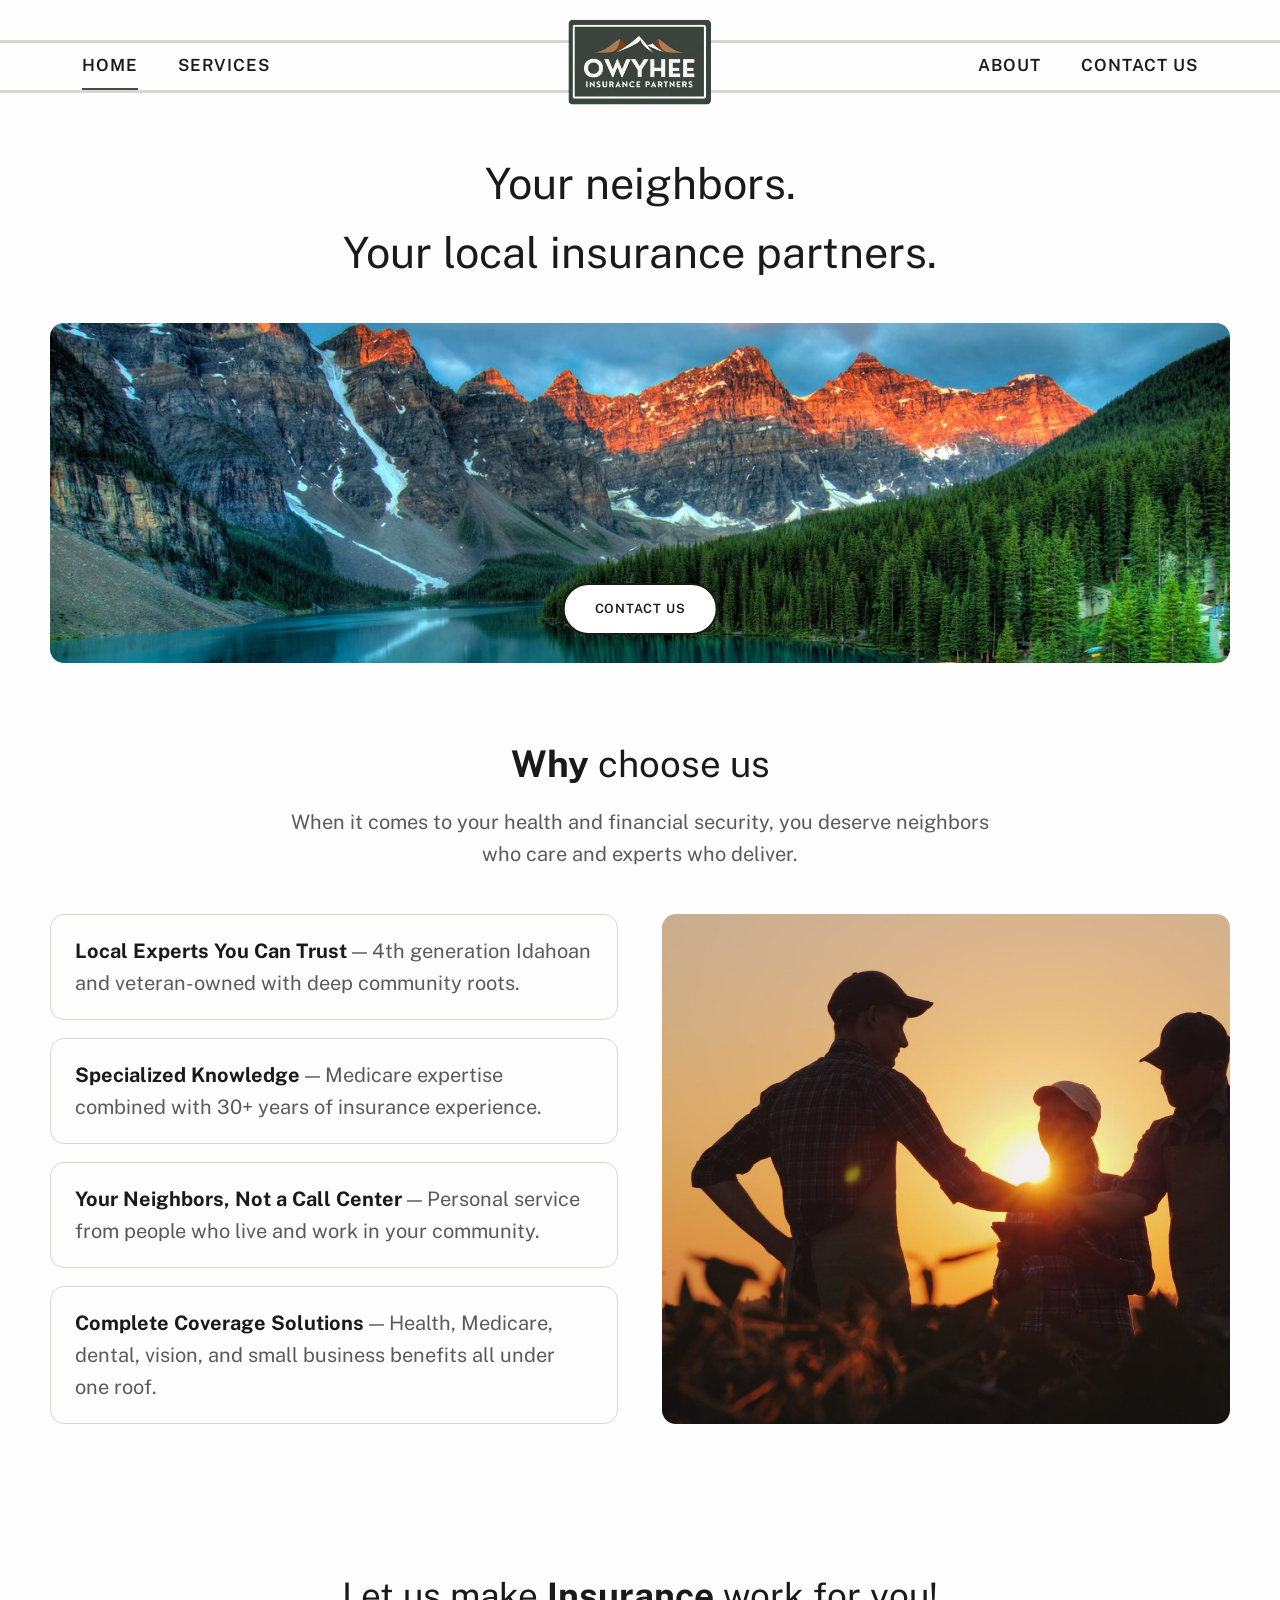
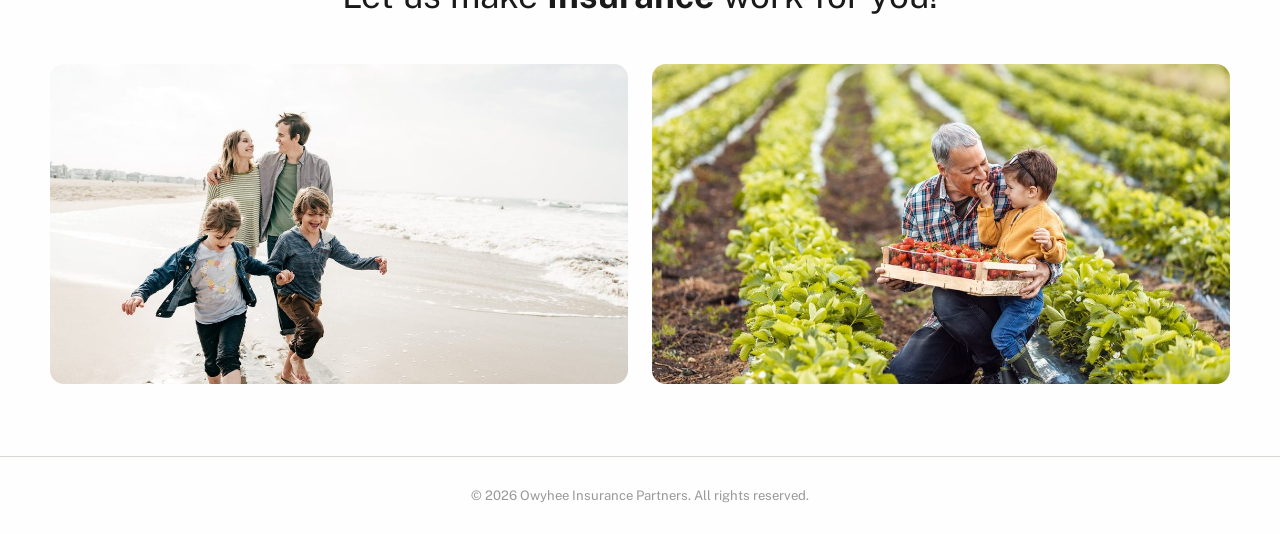
<file: index.html>
<!DOCTYPE html>
<html lang="en">
  <head>
    <!-- Google tag (gtag.js) -->
      <script async src="https://www.googletagmanager.com/gtag/js?id=G-1FSS5TMZQ0"></script>
      <script>
        window.dataLayer = window.dataLayer || [];
        function gtag(){dataLayer.push(arguments);}
        gtag('js', new Date());

        gtag('config', 'G-1FSS5TMZQ0');
      </script>
    <meta charset="UTF-8">
    <meta name="viewport" content="width=device-width, initial-scale=1">
    <title>Home | Owyhee Insurance Partners</title>
    <meta name="description" content="Your neighbors, your local insurance partners. Serving Owyhee and Canyon counties, Idaho.">
    <link rel="preconnect" href="https://fonts.googleapis.com">
    <link rel="preconnect" href="https://fonts.gstatic.com" crossorigin>
    <link href="https://fonts.googleapis.com/css2?family=Public+Sans:ital,wght@0,300..900;1,300..900&display=swap" rel="stylesheet">
    <link rel="stylesheet" href="assets/style.css">
  </head>
  
  <body>
    <header class="site-header" id="header">
      <div class="wrap">
        <div class="nav-container">
          <div class="nav-group left">
            <nav><a href="index.html" class="active">Home</a></nav>
            <nav><a href="services.html">Services</a></nav>
          </div>

          <div class="nav-group right">
            <nav><a href="about.html">About</a></nav>
            <nav><a href="contact.html">Contact Us</a></nav>
          </div>
        </div>

        <a href="index.html" class="logo">
          <div class="logo-badge"><img class="logo-img" src="assets/images/logo.svg" alt="Owyhee Insurance Partners logo"></div>
        </a>

        <button class="hamburger" id="hamburger" aria-label="Toggle navigation">
          <span></span><span></span><span></span>
        </button>
      </div>
    </header>

    <main>
      <section class="hero wrap">
        <h1>Your neighbors.<br>Your local insurance partners.</h1>
        <div class="hero-image">
          <img src="assets/images/hero-mountains.jpg" alt="Mountain range at sunrise reflected in a lake">
          <a href="contact.html" class="btn btn-light">Contact Us</a>
        </div>
      </section>

      <section class="section wrap">
        <div class="section-heading">
          <h2><strong>Why</strong> choose us</h2>
          <p>When it comes to your health and financial security, you deserve neighbors who care and experts who deliver.</p>
        </div>
        <div class="why-grid">
          <div class="why-list">
            <div class="why-item"><strong>Local Experts You Can Trust</strong> — 4th generation Idahoan and veteran-owned with deep community roots.</div>
            <div class="why-item"><strong>Specialized Knowledge</strong> — Medicare expertise combined with 30+ years of insurance experience.</div>
            <div class="why-item"><strong>Your Neighbors, Not a Call Center</strong> — Personal service from people who live and work in your community.</div>
            <div class="why-item"><strong>Complete Coverage Solutions</strong> — Health, Medicare, dental, vision, and small business benefits all under one roof.</div>
          </div>
          <img src="assets/images/why-choose-us.jpg" alt="Family silhouetted in a field at sunset">
        </div>
      </section>

      <section class="section wrap">
        <p class="tagline">Let us make <strong>Insurance</strong> work for you!</p>
        <div class="two-col">
          <img src="assets/images/family-beach.jpg" alt="Family walking together on the beach">
          <img src="assets/images/strawberry-field.jpg" alt="Grandfather and grandson in a strawberry field">
        </div>
      </section>

    <footer class="site-footer">
      <div class="wrap">&copy; <span id="year"></span> Owyhee Insurance Partners. All rights reserved.</div>
    </footer>

    <script src="assets/main.js"></script>
  </body>
  
</html>
</file>
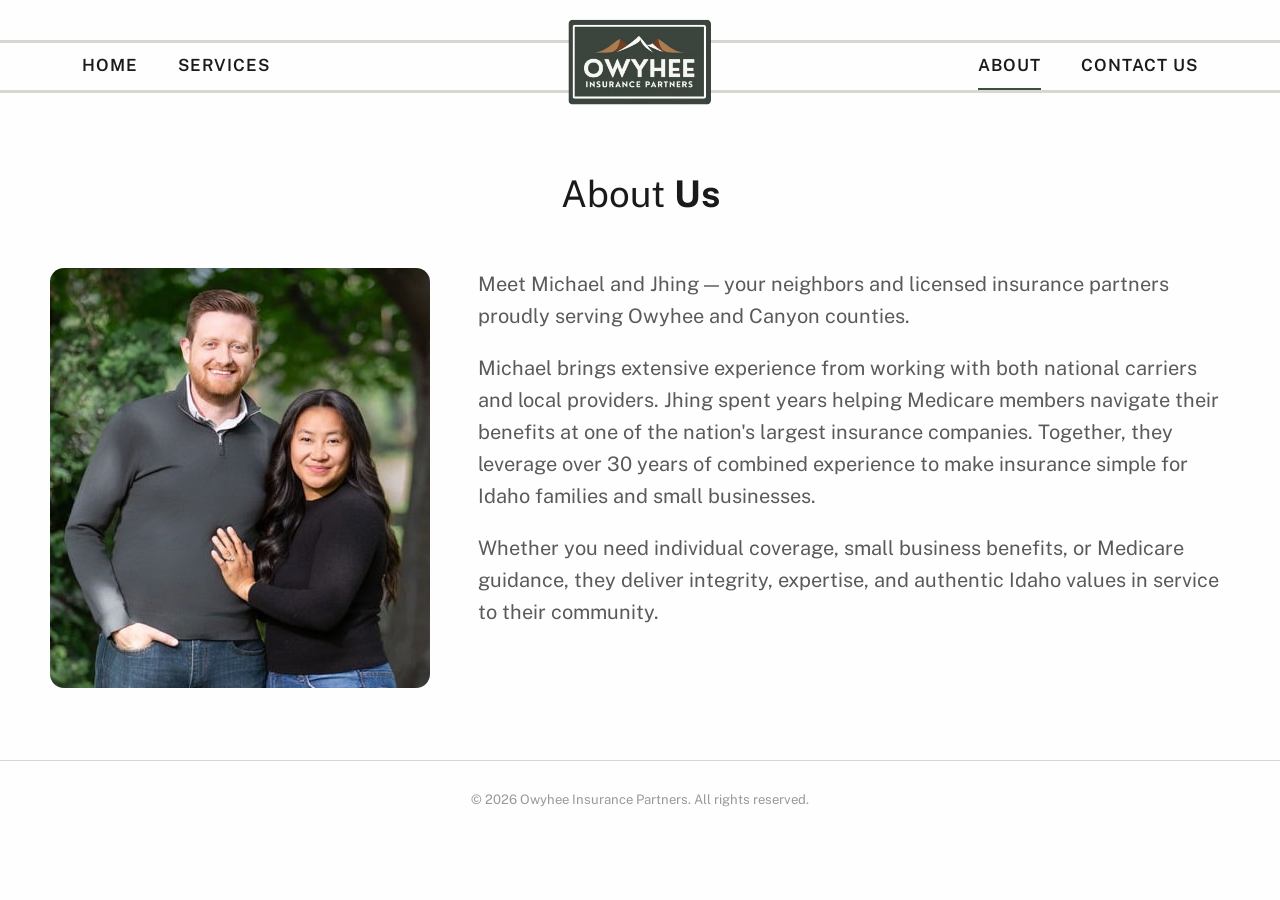
<file: about.html>
<!DOCTYPE html>
<html lang="en">
  <head>
    <!-- Google tag (gtag.js) -->
      <script async src="https://www.googletagmanager.com/gtag/js?id=G-1FSS5TMZQ0"></script>
      <script>
        window.dataLayer = window.dataLayer || [];
        function gtag(){dataLayer.push(arguments);}
        gtag('js', new Date());

        gtag('config', 'G-1FSS5TMZQ0');
      </script>
    <meta charset="UTF-8">
    <meta name="viewport" content="width=device-width, initial-scale=1">
    <title>About | Owyhee Insurance Partners</title>
    <meta name="description" content="Meet Michael and Jhing, your neighbors and licensed insurance partners serving Owyhee and Canyon counties.">
    <link rel="preconnect" href="https://fonts.googleapis.com">
    <link rel="preconnect" href="https://fonts.gstatic.com" crossorigin>
    <link href="https://fonts.googleapis.com/css2?family=Public+Sans:ital,wght@0,300..900;1,300..900&display=swap" rel="stylesheet">
    <link rel="stylesheet" href="assets/style.css">
  </head>
  
  <body>
    <header class="site-header" id="header">
      <div class="wrap">
        <div class="nav-container">
          <div class="nav-group left">
            <nav><a href="index.html">Home</a></nav>
            <nav><a href="services.html">Services</a></nav>
          </div>

          <div class="nav-group right">
            <nav><a href="about.html" class="active">About</a></nav>
            <nav><a href="contact.html">Contact Us</a></nav>
          </div>
        </div>

        <a href="index.html" class="logo">
          <div class="logo-badge"><img class="logo-img" src="assets/images/logo.svg" alt="Owyhee Insurance Partners logo"></div>
        </a>

        <button class="hamburger" id="hamburger" aria-label="Toggle navigation">
          <span></span><span></span><span></span>
        </button>
      </div>
    </header>

    <main>
      <section class="section wrap">
        <div class="section-heading"><h2>About <strong>Us</strong></h2></div>
        <div class="about-grid">
          <img src="assets/images/michael-jhing.jpg" alt="Michael and Jhing">
          <div>
            <p>Meet Michael and Jhing — your neighbors and licensed insurance partners proudly serving Owyhee and Canyon counties.</p>
            <p>Michael brings extensive experience from working with both national carriers and local providers. Jhing spent years helping Medicare members navigate their benefits at one of the nation's largest insurance companies. Together, they leverage over 30 years of combined experience to make insurance simple for Idaho families and small businesses.</p>
            <p>Whether you need individual coverage, small business benefits, or Medicare guidance, they deliver integrity, expertise, and authentic Idaho values in service to their community.</p>
          </div>
        </div>
      </section>

    </main>

    <footer class="site-footer">
      <div class="wrap">&copy; <span id="year"></span> Owyhee Insurance Partners. All rights reserved.</div>
    </footer>

    <script src="assets/main.js"></script>
  </body>

</html>
</file>
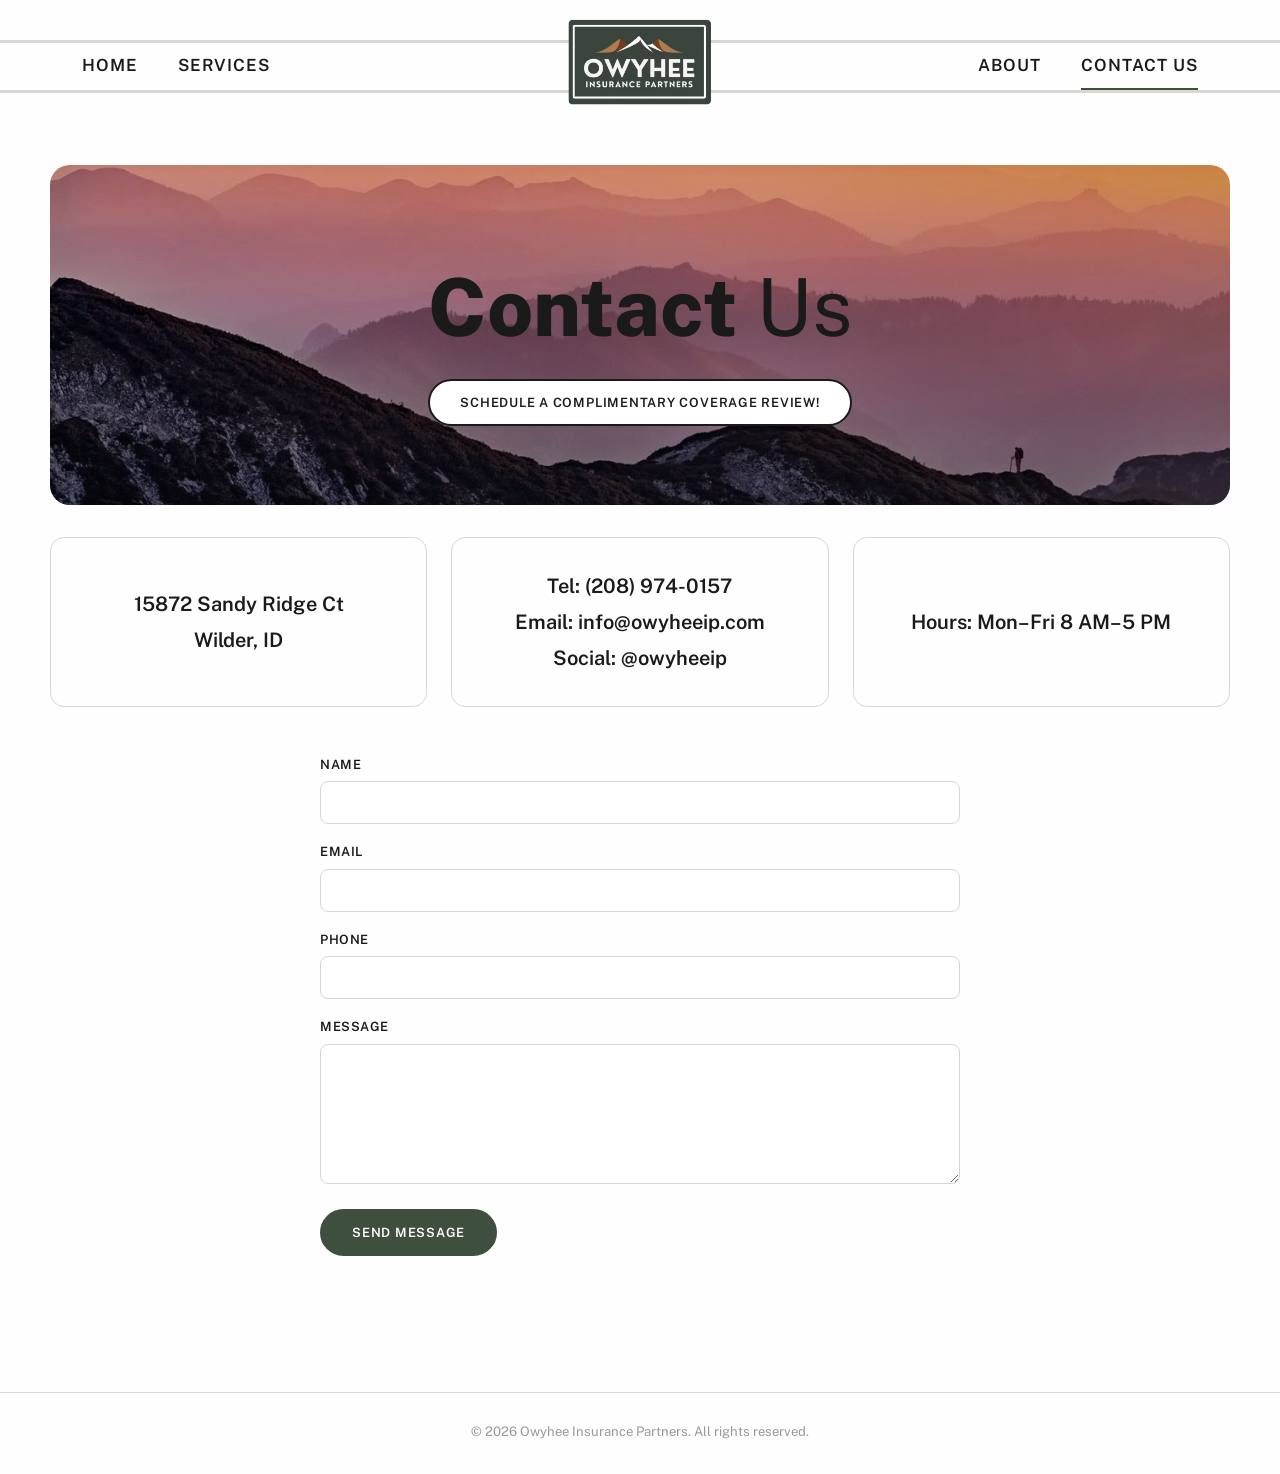
<file: contact.html>
<!DOCTYPE html>
<html lang="en">
  <head>
    <!-- Google tag (gtag.js) -->
      <script async src="https://www.googletagmanager.com/gtag/js?id=G-1FSS5TMZQ0"></script>
      <script>
        window.dataLayer = window.dataLayer || [];
        function gtag(){dataLayer.push(arguments);}
        gtag('js', new Date());

        gtag('config', 'G-1FSS5TMZQ0');
      </script>
    
    <meta charset="UTF-8">
    <meta name="viewport" content="width=device-width, initial-scale=1">
    <title>Contact Us | Owyhee Insurance Partners</title>
    <meta name="description" content="Reach out to Owyhee Insurance Partners for a free consultation. Serving Owyhee and Canyon counties, Idaho.">
    <link rel="preconnect" href="https://fonts.googleapis.com">
    <link rel="preconnect" href="https://fonts.gstatic.com" crossorigin>
    <link href="https://fonts.googleapis.com/css2?family=Public+Sans:ital,wght@0,300..900;1,300..900&display=swap" rel="stylesheet">
    <link rel="stylesheet" href="assets/style.css">
  </head>

  <body>
    <header class="site-header" id="header">
      <div class="wrap">
        <div class="nav-container">
          <div class="nav-group left">
            <nav><a href="index.html">Home</a></nav>
            <nav><a href="services.html">Services</a></nav>
          </div>

          <div class="nav-group right">
            <nav><a href="about.html">About</a></nav>
            <nav><a href="contact.html" class="active">Contact Us</a></nav>
          </div>
        </div>

        <a href="index.html" class="logo">
          <div class="logo-badge"><img class="logo-img" src="assets/images/logo.svg" alt="Owyhee Insurance Partners logo"></div>
        </a>

        <button class="hamburger" id="hamburger" aria-label="Toggle navigation">
          <span></span><span></span><span></span>
        </button>
      </div>
    </header>

    <main>
      <section class="section wrap">
        <div class="contact-section-2">
          <div class="contact-banner">
              <img class="contact-img" src="assets/images/contact-banner.jpg" alt="Mountain ridge at sunset with hiker silhouette">
              <div class="contact-text">
                <h2><strong>Contact</strong> Us</h2>
                <p>
                  <!-- Calendly link widget begin -->
                  <link href="https://assets.calendly.com/assets/external/widget.css" rel="stylesheet">
                  <script src="https://assets.calendly.com/assets/external/widget.js" type="text/javascript" async></script>
                  <button class="btn btn-light" href="" onclick="Calendly.initPopupWidget({url: 'https://calendly.com/owyheeip-info/30min?primary_color=3f4f3e'});return false;">Schedule a complimentary coverage review!</button>
                  <!-- Calendly link widget end -->
                </p>
              </div>
          </div>
          <div class="contact-calendar">
            <!-- Calendly link widget begin
            <link href="https://assets.calendly.com/assets/external/widget.css" rel="stylesheet">
            <script src="https://assets.calendly.com/assets/external/widget.js" type="text/javascript" async></script>
            <a href="" onclick="Calendly.initPopupWidget({url: 'https://calendly.com/owyheeip-info/30min?primary_color=3f4f3e'});return false;">Schedule time with me</a>
            Calendly link widget end -->
          </div>
        </div>
      
        <div class="contact-cards">
          <div class="contact-card"><p>15872 Sandy Ridge Ct</p><p>Wilder, ID</p></div>
          <div class="contact-card"><p>Tel: (208) 974-0157</p><p>Email: info@owyheeip.com</p><p>Social: @owyheeip</p></div>
          <div class="contact-card"><p>Hours: Mon–Fri 8 AM–5 PM</p></div>
        </div>
      
        <!-- <form action="https://script.google.com/a/macros/owyheeip.com/s/AKfycbwD8fFKH2V5GP5Qi-Uq7rC5O37Fb1kE0JHgO-Haxu9eo7GTpqAcMEWmK5WZsVJjF9rNMA/exec" method="POST" class="contact-form" target="iframe"> -->
          <form class="contact-form" target="iframe" id="userForm">
          <div>
            <label for="name">Name</label>
            <input type="text" id="name" name="name" required>
          </div>
          <div>
            <label for="email">Email</label>
            <input type="email" id="email" name="email" required>
          </div>
          <div>
            <label for="phone">Phone</label>
            <input type="tel" id="phone" name="phone">
          </div>
          <div>
            <label for="message">Message</label>
            <textarea id="message" name="message" required></textarea>
          </div>
          <button type="submit" class="btn">Send Message</button>
          <p class="form-status" role="status"></p>
        </form>
        <iframe name="iframe" style="position: absolute; visibility: hidden"></iframe>
      </section>
    </main>

    <footer class="site-footer">
      <div class="wrap">&copy; <span id="year"></span> Owyhee Insurance Partners. All rights reserved.</div>
    </footer>

    <script src="assets/main.js"></script>
  </body>

</html>
</file>
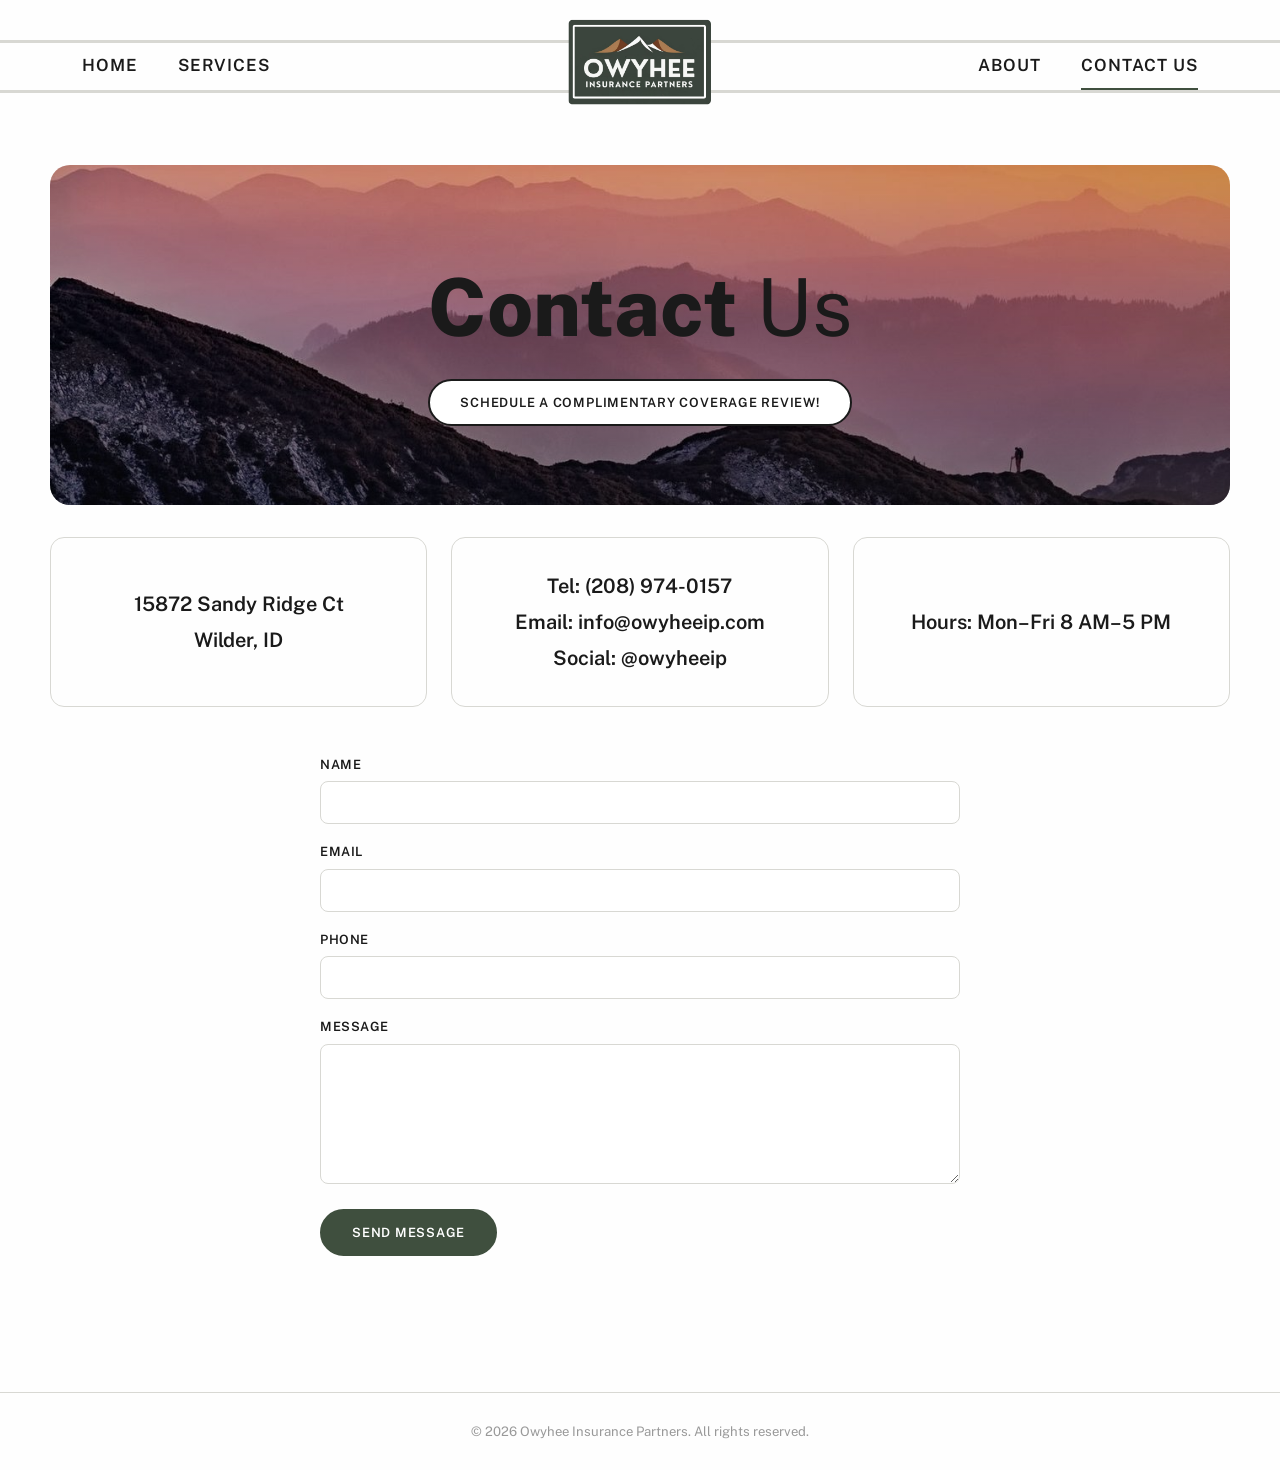
<file: contact_copy.html>
<!DOCTYPE html>
<html lang="en">
<head>
<meta charset="UTF-8">
<meta name="viewport" content="width=device-width, initial-scale=1">
<title>Contact Us | Owyhee Insurance Partners</title>
<meta name="description" content="Reach out to Owyhee Insurance Partners for a free consultation. Serving Owyhee and Canyon counties, Idaho.">
<link rel="preconnect" href="https://fonts.googleapis.com">
<link rel="preconnect" href="https://fonts.gstatic.com" crossorigin>
<link href="https://fonts.googleapis.com/css2?family=Public+Sans:ital,wght@0,300..900;1,300..900&display=swap" rel="stylesheet">
<link rel="stylesheet" href="assets/style.css">
</head>
<body>

<header class="site-header" id="header">
  <div class="wrap">
    <div class="nav-group left">
      <nav><a href="index.html">Home</a></nav>
      <nav><a href="services.html">Services</a></nav>
    </div>

    <a href="index.html" class="logo">
      <div class="logo-badge"><img class="logo-img" src="assets/images/logo.svg" alt="Owyhee Insurance Partners logo"></div>
    </a>

    <div class="nav-group right">
      <nav><a href="about.html">About</a></nav>
      <nav><a href="contact.html" class="active">Contact Us</a></nav>
    </div>

    <button class="hamburger" id="hamburger" aria-label="Toggle navigation">
      <span></span><span></span><span></span>
    </button>
  </div>
</header>

<main>
  <section class="section wrap">
    <div class="contact-section-2">
      <div class="contact-banner">
          <img class="contact-img" src="assets/images/contact-banner.jpg" alt="Mountain ridge at sunset with hiker silhouette">
          <div class="contact-text">
            <h2><strong>Contact</strong> Us</h2>
            <p>
              <!-- Calendly link widget begin -->
              <link href="https://assets.calendly.com/assets/external/widget.css" rel="stylesheet">
              <script src="https://assets.calendly.com/assets/external/widget.js" type="text/javascript" async></script>
              <button class="btn btn-light" href="" onclick="Calendly.initPopupWidget({url: 'https://calendly.com/owyheeip-info/30min?primary_color=3f4f3e'});return false;">Schedule a complimentary coverage review!</button>
              <!-- Calendly link widget end -->
            </p>
          </div>
      </div>
      <div class="contact-calendar">
        <!-- Calendly link widget begin
        <link href="https://assets.calendly.com/assets/external/widget.css" rel="stylesheet">
        <script src="https://assets.calendly.com/assets/external/widget.js" type="text/javascript" async></script>
        <a href="" onclick="Calendly.initPopupWidget({url: 'https://calendly.com/owyheeip-info/30min?primary_color=3f4f3e'});return false;">Schedule time with me</a>
        Calendly link widget end -->
      </div>
    </div>
  
    <div class="contact-cards">
      <div class="contact-card"><p>15872 Sandy Ridge Ct</p><p>Wilder, ID</p></div>
      <div class="contact-card"><p>Tel: (208) 974-0157</p><p>Email: info@owyheeip.com</p><p>Social: @owyheeip</p></div>
      <div class="contact-card"><p>Hours: Mon–Fri 8 AM–5 PM</p></div>
    </div>
  
    <form class="contact-form">
      <div>
        <label for="name">Name</label>
        <input type="text" id="name" name="name" required>
      </div>
      <div>
        <label for="email">Email</label>
        <input type="email" id="email" name="email" required>
      </div>
      <div>
        <label for="phone">Phone</label>
        <input type="tel" id="phone" name="phone">
      </div>
      <div>
        <label for="message">Message</label>
        <textarea id="message" name="message" required></textarea>
      </div>
      <button type="submit" class="btn">Send Message</button>
      <p class="form-status" role="status"></p>
    </form>
  </section>
</main>

<footer class="site-footer">
  <div class="wrap">&copy; <span id="year"></span> Owyhee Insurance Partners. All rights reserved.</div>
</footer>

<script src="assets/main.js"></script>
</body>
</html>
</file>
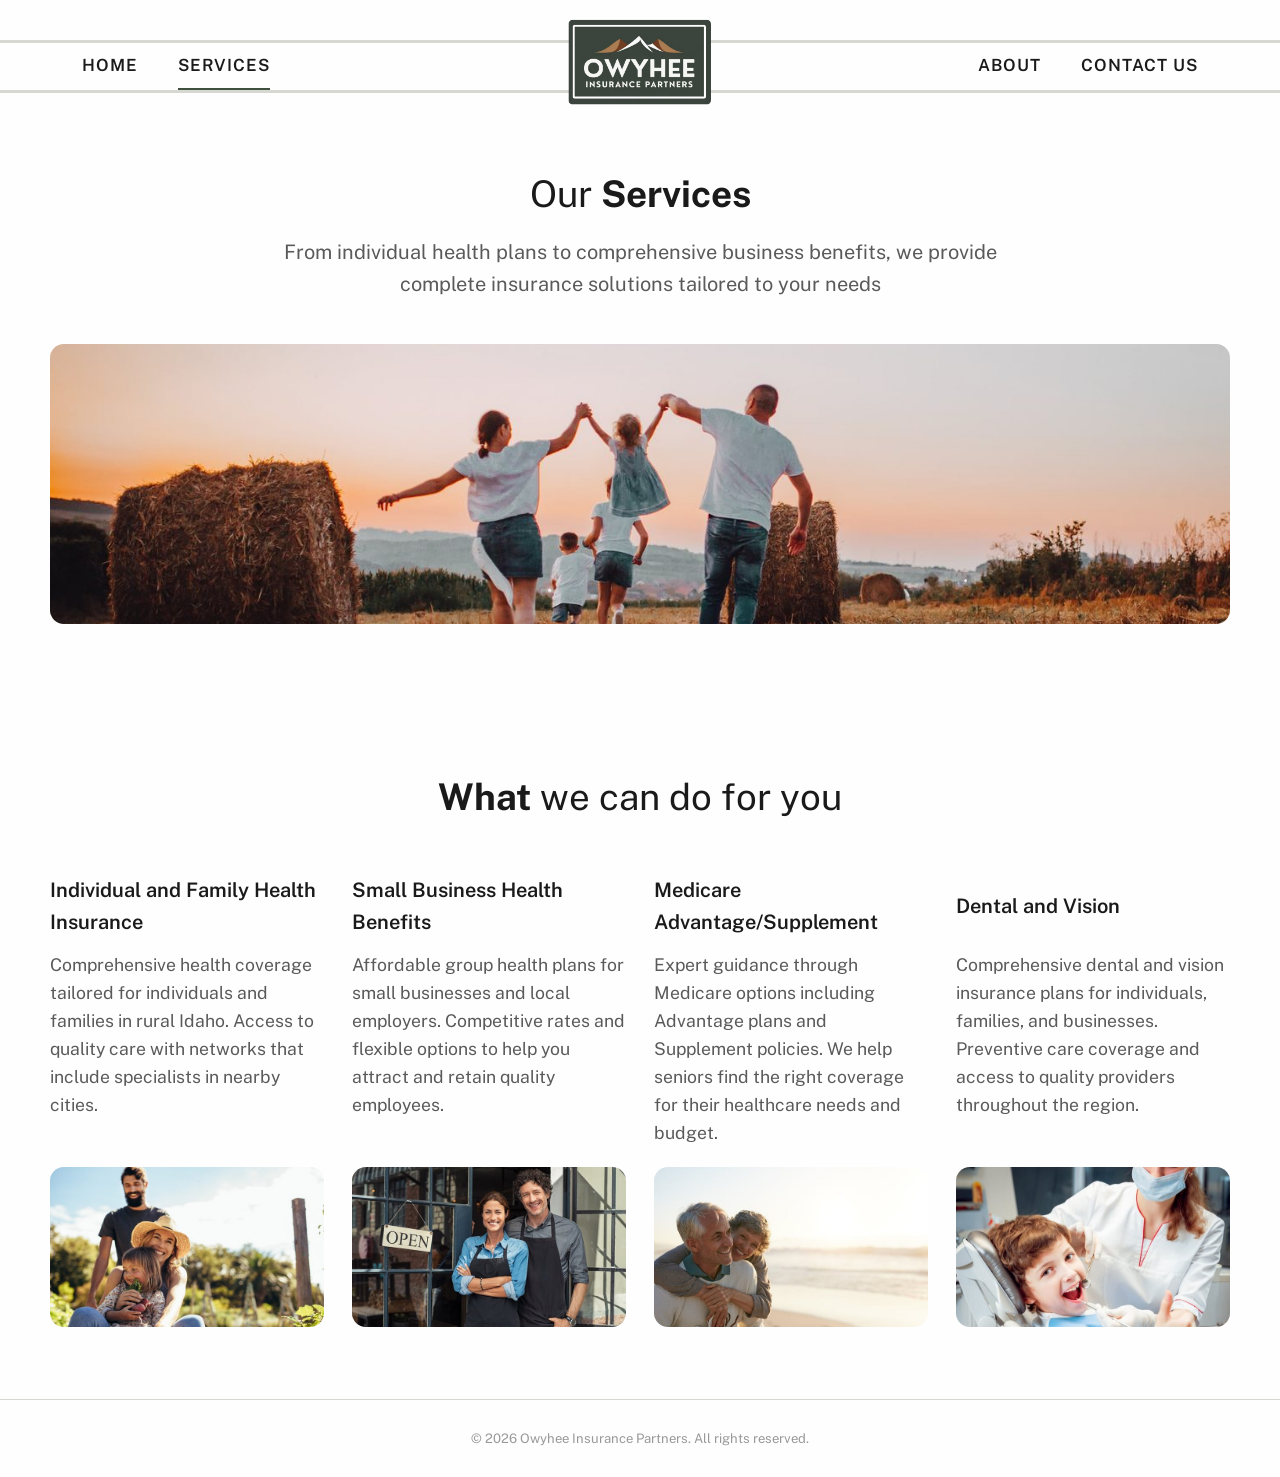
<file: services.html>
<!DOCTYPE html>
<html lang="en">
  <head>
    <!-- Google tag (gtag.js) -->
      <script async src="https://www.googletagmanager.com/gtag/js?id=G-1FSS5TMZQ0"></script>
      <script>
        window.dataLayer = window.dataLayer || [];
        function gtag(){dataLayer.push(arguments);}
        gtag('js', new Date());

        gtag('config', 'G-1FSS5TMZQ0');
      </script>
    <meta charset="UTF-8">
    <meta name="viewport" content="width=device-width, initial-scale=1">
    <title>Services | Owyhee Insurance Partners</title>
    <meta name="description" content="Individual and family health insurance, small business benefits, Medicare, dental and vision — serving Owyhee and Canyon counties, Idaho.">
    <link rel="preconnect" href="https://fonts.googleapis.com">
    <link rel="preconnect" href="https://fonts.gstatic.com" crossorigin>
    <link href="https://fonts.googleapis.com/css2?family=Public+Sans:ital,wght@0,300..900;1,300..900&display=swap" rel="stylesheet">
    <link rel="stylesheet" href="assets/style.css">
  </head>
  
  <body>
    <header class="site-header" id="header">
      <div class="wrap">
        <div class="nav-container">
          <div class="nav-group left">
            <nav><a href="index.html">Home</a></nav>
            <nav><a href="services.html" class="active">Services</a></nav>
          </div>

          <div class="nav-group right">
            <nav><a href="about.html">About</a></nav>
            <nav><a href="contact.html">Contact Us</a></nav>
          </div>
        </div>

        <a href="index.html" class="logo">
          <div class="logo-badge"><img class="logo-img" src="assets/images/logo.svg" alt="Owyhee Insurance Partners logo"></div>
        </a>

        <button class="hamburger" id="hamburger" aria-label="Toggle navigation">
          <span></span><span></span><span></span>
        </button>
      </div>
    </header>

    <main>
      <section class="section wrap">
        <div class="section-heading">
          <h2>Our <strong>Services</strong></h2>
          <p>From individual health plans to comprehensive business benefits, we provide complete insurance solutions tailored to your needs</p>
        </div>
        <div class="services-hero-image">
          <img src="assets/images/services-hero.jpg" alt="Family running through a hay field at sunset">
        </div>
      </section>

      <section class="section wrap">
        <div class="section-heading wide"><h2><strong>What</strong> we can do for you</h2></div>
        <div class="services-grid">
          <div class="service-card">
            <h3>Individual and Family Health Insurance</h3>
            <p>Comprehensive health coverage tailored for individuals and families in rural Idaho. Access to quality care with networks that include specialists in nearby cities.</p>
            <img src="assets/images/service-individual.jpg" alt="Family outdoors">
          </div>
          <div class="service-card">
            <h3>Small Business Health Benefits</h3>
            <p>Affordable group health plans for small businesses and local employers. Competitive rates and flexible options to help you attract and retain quality employees.</p>
            <img src="assets/images/service-business.jpg" alt="Small business owners">
          </div>
          <div class="service-card">
            <h3>Medicare Advantage/Supplement</h3>
            <p>Expert guidance through Medicare options including Advantage plans and Supplement policies. We help seniors find the right coverage for their healthcare needs and budget.</p>
            <img src="assets/images/service-medicare.jpg" alt="Couple on the beach">
          </div>
          <div class="service-card">
            <h3>Dental and Vision</h3>
            <p>Comprehensive dental and vision insurance plans for individuals, families, and businesses. Preventive care coverage and access to quality providers throughout the region.</p>
            <img src="assets/images/service-dental.jpg" alt="Child at dental visit">
          </div>
        </div>
      </section>

    </main>

    <footer class="site-footer">
      <div class="wrap">&copy; <span id="year"></span> Owyhee Insurance Partners. All rights reserved.</div>
    </footer>

    <script src="assets/main.js"></script>
  </body>
  
</html>
</file>
<file: assets/style.css>
/* ============================================
   Owyhee Insurance Partners — shared styles
   ============================================ */

:root {
  --forest: #3f4f3e;
  --forest-dark: #2c3a2b;
  --ink: #1a1a1a;
  --body-text: #5a5a5a;
  --cream: #fefefe;
  --border: #d8d8d3;
  --card-radius: 14px;
  --font-display: 'Public Sans', 'Segoe UI', system-ui, sans-serif;
  --font-body: 'Public Sans', 'Segoe UI', system-ui, sans-serif;
}

* { box-sizing: border-box; }

html { scroll-behavior: smooth; }

body {
  margin: 0;
  padding-top: 40px; /* clearance for the logo badge that floats above the header */
  font-family: var(--font-body);
  color: var(--body-text);
  background: var(--cream);
  line-height: 1.6;
  -webkit-font-smoothing: antialiased;
}

img { max-width: 100%; display: block; }

a { color: inherit; text-decoration: none; }

.wrap {
  max-width: 1180px;
  margin: 0 auto;
  padding: 0 32px;
}

/* ---------- Header / Nav ---------- */

.site-header {
  border-top: 3px solid var(--border);
  border-bottom: 3px solid var(--border);
  position: relative;
}

.site-header .wrap {
  display: flex;
  align-items: center;
  justify-content: space-between;
  gap: 24px;
  position: relative;
}

.nav-group { display: flex; gap: 40px; flex: 1; }
.nav-group.right { justify-content: flex-end; }

/* Container to hold both left and right navs so mobile menu can show both */
.nav-container {
  display: flex;
  align-items: center;
  flex: 1;
  justify-content: space-between;
  gap: 24px;
}

.site-header nav a {
  font-family: var(--font-display);
  font-weight: 600;
  font-size: 1.05rem;
  letter-spacing: 0.06em;
  text-transform: uppercase;
  color: var(--ink);
  padding: 14px 0;
  border-bottom: 2px solid transparent;
  display: block;
  line-height: 1;
}

.site-header nav a:hover,
.site-header nav a.active { border-color: var(--forest); }

/* Logo floats above the header row so it can overlap the border lines
   without stretching the row height around it */
.logo {
  display: flex;
  align-items: center;
  gap: 10px;
  position: absolute;
  left: 50%;
  top: 50%;
  transform: translate(-50%, -50%);
  z-index: 2;
  
}

.logo-badge {
  width: auto;
  height: 64px;
  display: flex;
  align-items: center;
  justify-content: center;
}

.logo-img {
  height: 150px;
  width: auto;
}

.hamburger {
  display: none;
  flex-direction: column;
  gap: 5px;
  background: none;
  border: none;
  cursor: pointer;
  padding: 6px;
}

.hamburger span { width: 26px; height: 2px; background: var(--ink); display: block; }

/* ---------- Buttons ---------- */

.btn {
  display: inline-block;
  padding: 14px 30px;
  border-radius: 999px;
  font-family: var(--font-display);
  font-weight: 600;
  font-size: 0.8rem;
  letter-spacing: 0.06em;
  text-transform: uppercase;
  cursor: pointer;
  border: 2px solid var(--ink);
}

.btn-light { background: #fff; color: var(--ink); }
.btn-light:hover { background: #f2f2f2; }

/* ---------- Hero ---------- */

.hero { text-align: center; padding: 56px 0 0; }

.hero h1 {
  font-family: var(--font-display);
  font-size: clamp(1.9rem, 4vw, 2.7rem);
  color: var(--ink);
  font-weight: 400;
  margin: 0 0 4px;
}

.hero h1 strong { font-weight: 700; }

.hero-image { margin: 36px 0 0; height: 340px; position: relative; border-radius: 14px; overflow: hidden; }
.hero-image img { width: 100%; height: 100%; object-fit: cover; }
.hero-image .btn { position: absolute; bottom: 28px; left: 50%; transform: translateX(-50%); border: 2px solid var(--ink); }

/* ---------- Section headings ---------- */

.section { padding: 72px 0; }

.section-heading {
  text-align: center;
  max-width: 720px;
  margin: 0 auto 44px;
  font-size: 1.25rem;
}

.section-heading.wide {
  max-width: 100%;
}

.section-heading h2 {
  font-family: var(--font-display);
  font-weight: 400;
  font-size: clamp(1.7rem, 3vw, 2.3rem);
  color: var(--ink);
  margin: 0 0 12px;
}

.section-heading h2 strong {
  font-weight: 700;
}

.section-heading p {
  margin: 0;
  font-size: 1.25rem;
}

/* ---------- Why choose us ---------- */

.why-grid {
  display: grid;
  grid-template-columns: 1fr 1fr;
  gap: 44px;
  align-items: stretch;
}

.why-list {
  display: flex;
  flex-direction: column;
  gap: 18px;
}

.why-item {
  border: 1px solid var(--border);
  border-radius: var(--card-radius);
  padding: 20px 24px;
  font-size: 1.25rem;
}

.why-item strong {
  color: var(--ink);
  font-family: var(--font-display);
}

.why-grid img {
  width: 100%;
  height: 100%;
  min-height: 100%;
  object-fit: cover;
  border-radius: var(--card-radius);
}

/* ---------- Two-photo banner ---------- */

.tagline {
  text-align: center;
  font-family: var(--font-display);
  font-weight: 400;
  font-size: clamp(1.6rem, 3vw, 2.2rem);
  color: var(--ink);
  margin: 0 0 40px;
}

.tagline strong { font-weight: 700; }

.two-col { display: grid; grid-template-columns: 1fr 1fr; gap: 24px; }
.two-col img { width: 100%; height: 320px; object-fit: cover; border-radius: var(--card-radius); }

/* ---------- Services cards ---------- */

.services-grid {
  display: grid;
  grid-template-columns: repeat(4, 1fr);
  gap: 28px;
  margin-top: 44px;
}

.service-card h3 {
  font-family: var(--font-body);
  font-weight: 600;
  font-size: 1.25rem;
  color: var(--ink);
  margin: 0 0 10px;
  min-height: 70px;
  align-content: center;
}

.service-card p {
  font-size: 1.1rem;
  margin: 0 0 16px;
  min-height: 200px;
}

.service-card img {
  width: 100%;
  height: 160px;
  object-fit: cover;
  border-radius: var(--card-radius);
}

.services-hero-image { border-radius: 14px; overflow: hidden; height: 280px; }
.services-hero-image img { width: 100%; height: 100%; object-fit: cover; }

/* ---------- About page ---------- */

.about-grid {
  display: grid;
  grid-template-columns: 380px 1fr;
  gap: 48px; align-items: start;
}

.about-grid img {
  width: 100%;
  height: 420px;
  object-fit: cover;
  border-radius: var(--card-radius);
}

.about-grid p {
  margin: 0 0 20px;
  font-size: 1.25rem;
}

/* ---------- Contact banner (reused as footer CTA) ---------- */

.contact-section {
  display: grid;
  grid-template-columns: 2fr 1fr;
}

.contact-section-2 {
  display: grid;
  
}

.contact-banner {
  position: relative;
  border-radius: 20px;
  overflow: hidden;
  min-height: 340px;
  display: flex;
  flex-direction: column;
  align-items: center;
  justify-content: center;
  text-align: center;
  color: #fff;
}

.contact-img {
  display: block;
  width: 100%;
  height: auto;
}

.contact-banner img { position: absolute; inset: 0; width: 100%; height: 100%; object-fit: cover; }

.contact-banner::after {
  content: "";
  position: absolute;
  inset: 0;
  background: linear-gradient(180deg, rgba(0,0,0,0.15), rgba(0,0,0,0.35));
}

.contact-text {
  position: absolute;
  color: white;
  padding: 10px;
}

.contact-text h2 {
  position: relative; z-index: 1;
  font-family: var(--font-display); font-weight: 400;
  font-size: clamp(5rem, 3.5vw, 2.6rem);
  margin: 0 0 8px; color: #1a1a1a;
}

.contact-banner h2 strong {
  font-weight: 800;
}

.contact-banner p {
  position: relative;
  z-index: 1;
  margin: 0;
  font-size: 1.05rem;
  color: #f4f4f4;
}

.contact-cards {
  display: grid;
  grid-template-columns: repeat(3, 1fr);
  gap: 24px;
  margin-top: 32px;
  align-content: center;
}

.contact-card {
  border: 1px solid var(--border);
  border-radius: var(--card-radius);
  padding: 28px 20px;
  text-align: center;
  font-weight: 600;
  color: var(--ink);
  font-size: 1.25rem;
  align-content: center;
}

.contact-card p {
  margin: 4px 0;
}

/* ---------- Contact form (contact page) ---------- */

.contact-form { max-width: 640px; margin: 48px auto 0; display: grid; gap: 18px; }
.contact-form label { display: block; font-family: var(--font-display); font-size: 0.8rem; font-weight: 600; letter-spacing: 0.04em; text-transform: uppercase; color: var(--ink); margin-bottom: 6px; }
.contact-form input, .contact-form textarea { width: 100%; padding: 12px 14px; border: 1px solid var(--border); border-radius: 8px; font-family: var(--font-body); font-size: 0.95rem; background: #fff; }
.contact-form textarea { min-height: 140px; resize: vertical; }
.contact-form button { justify-self: start; background: var(--forest); color: #fff; border: 2px solid var(--forest); }
.contact-form button:hover { background: var(--forest-dark); }
.form-status { font-size: 0.9rem; min-height: 1.2em; }

/* ---------- Footer ---------- */

.site-footer { border-top: 1px solid var(--border); padding: 28px 0; text-align: center; font-size: 0.82rem; color: #999; }

/* ---------- Responsive ---------- */

@media (max-width: 900px) {
  .why-grid, .about-grid, .two-col { grid-template-columns: 1fr; }
  .services-grid { grid-template-columns: repeat(2, 1fr); }
  .contact-cards { grid-template-columns: 1fr; }
  .contact-section { grid-template-columns: 1fr; }
  .about-grid img { max-height: 300px; width: auto; justify-content: center;}
  .html {max-width: 90%;}
}

/*// ...existing code...*/
@media (max-width: 768px) {
  .nav-group { display: none; }
  .hamburger { display: flex; }
  .nav-container { display: none; }
  .about-grid img {
    display: block;
    margin: 0 auto 1rem;
    max-width: 100%;
    height: auto;
  }
  
  .site-header .nav-container {
    display: none;
    position: absolute;
    top: 100%;
    left: 0;
    right: 0;
    background: #fff;
  }

  .site-header.nav-open .nav-container {
    display: flex;
    flex-direction: column;
    align-items: flex-start;
    gap: 0.5rem;
    padding: 0.75rem 1rem; /* small gap from left edge */
    box-shadow: 0 6px 18px rgba(0,0,0,0.08);
    z-index: 10;
  }

  .nav-group {
    width: 100%;
    display: flex;
    flex-direction: column;
    align-items: flex-start;
    gap: 0.25rem;
  }

  .nav-group nav a {
    display: block;
    width: 100%;
    padding-left: 0.25rem; /* ensures links are left-aligned with a small gap */
    text-align: left;
  }

  .services-grid { grid-template-columns: 1fr; }
  .contact-section { grid-template-columns: 1fr; }
  .hero-image { height: 220px; width: auto;}
  .html {max-width: 90%;}
  .wrap {
    padding-left: 1rem;
    padding-right: 1rem;
  }

  .contact-text h2 {
    font-size: clamp(3rem, 5vw + 1rem, 2.6rem);
    text-wrap: nowrap;
  }
  
}
</file>
